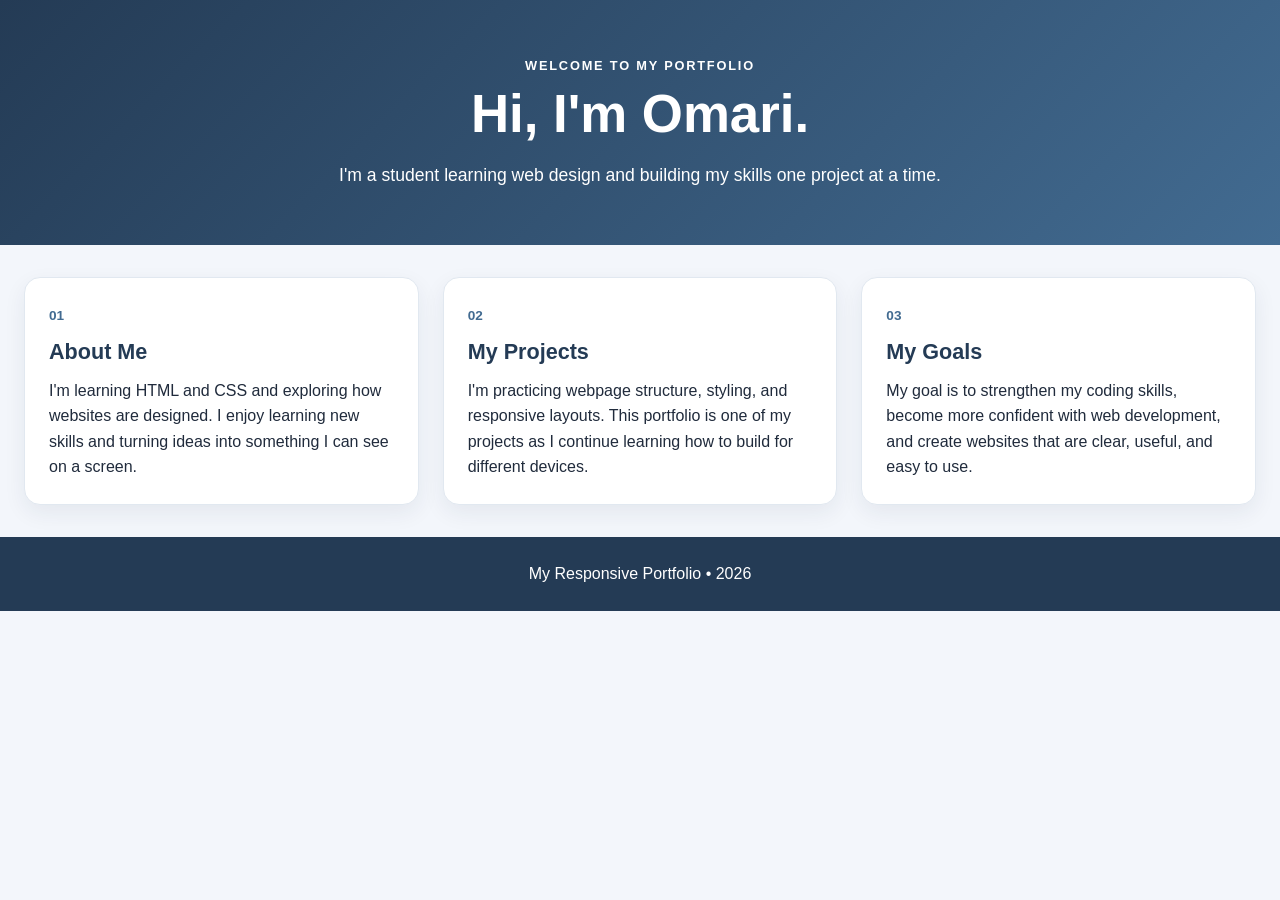
<file: index.html>
<!DOCTYPE html>
<html lang="en">
<head>
  <meta charset="UTF-8">
  <meta name="viewport" content="width=device-width, initial-scale=1.0">
  <title>My Responsive Portfolio</title>
  <link rel="stylesheet" href="style.css">
</head>
<body>
  <header class="site-header">
    <div class="header-content">
      <p class="eyebrow">WELCOME TO MY PORTFOLIO</p>
      <h1>Hi, I'm Omari.</h1>
      <p class="intro">I'm a student learning web design and building my skills one project at a time.</p>
    </div>
  </header>

  <main>
    <section class="content-grid" aria-label="Portfolio sections">
      <article class="card">
        <span class="card-number">01</span>
        <h2>About Me</h2>
        <p>I'm learning HTML and CSS and exploring how websites are designed. I enjoy learning new skills and turning ideas into something I can see on a screen.</p>
      </article>

      <article class="card">
        <span class="card-number">02</span>
        <h2>My Projects</h2>
        <p>I'm practicing webpage structure, styling, and responsive layouts. This portfolio is one of my projects as I continue learning how to build for different devices.</p>
      </article>

      <article class="card">
        <span class="card-number">03</span>
        <h2>My Goals</h2>
        <p>My goal is to strengthen my coding skills, become more confident with web development, and create websites that are clear, useful, and easy to use.</p>
      </article>
    </section>
  </main>

  <footer>
    <p>My Responsive Portfolio <span aria-hidden="true">•</span> 2026</p>
  </footer>
</body>
</html>
</file>
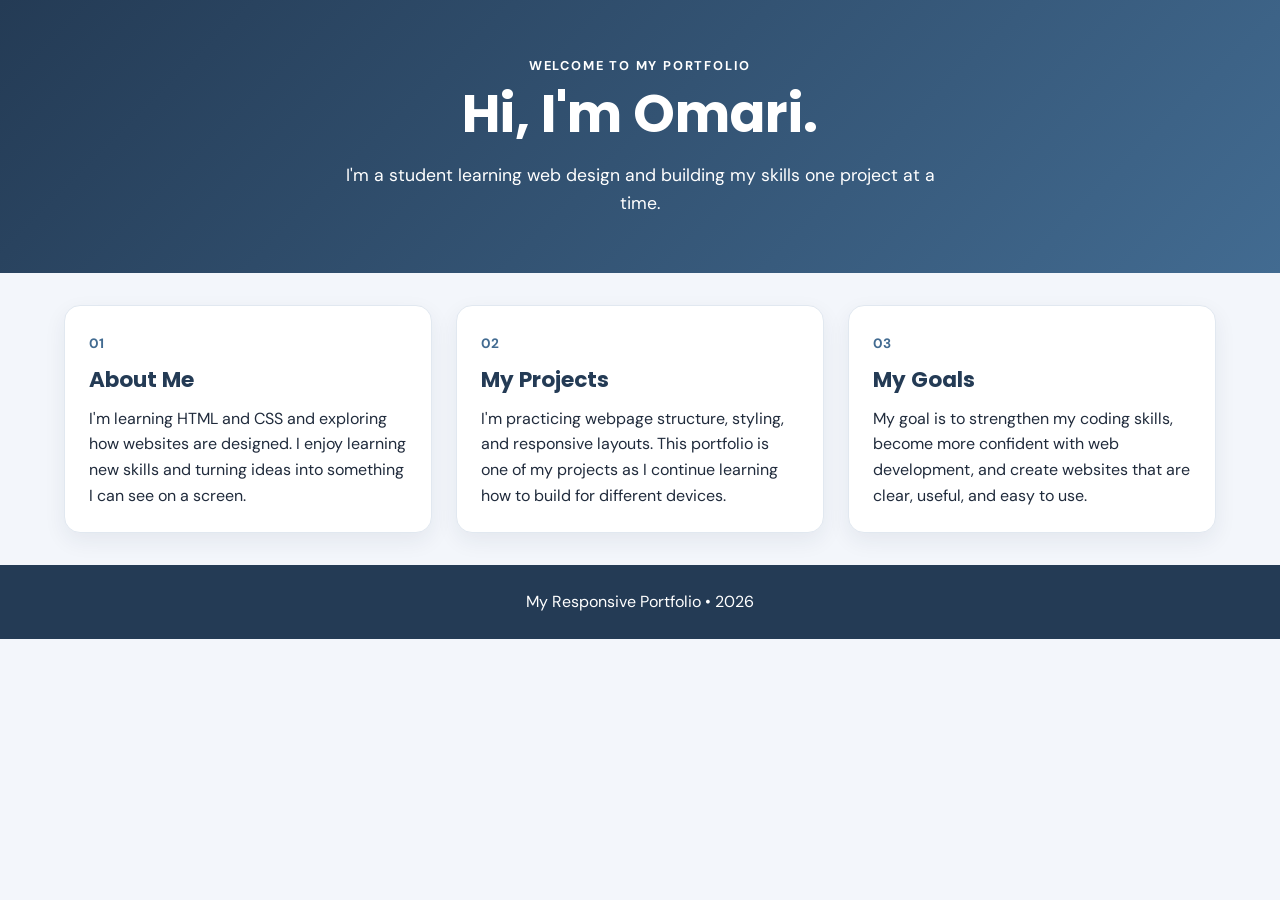
<file: index.1.html>
<!DOCTYPE html>
<html lang="en">
<head>
  <meta charset="UTF-8">
  <meta name="viewport" content="width=device-width, initial-scale=1.0">
  <meta name="description" content="Omari's responsive student portfolio.">
  <title>My Responsive Portfolio</title>
  <link rel="preconnect" href="https://fonts.googleapis.com">
  <link rel="preconnect" href="https://fonts.gstatic.com" crossorigin>
  <link href="https://fonts.googleapis.com/css2?family=DM+Sans:wght@400;500;600;700&family=Poppins:wght@500;600;700&display=swap" rel="stylesheet">
  <link rel="stylesheet" href="style.css">
</head>
<body>
  <header class="site-header">
    <div class="header-content">
      <p class="eyebrow">WELCOME TO MY PORTFOLIO</p>
      <h1>Hi, I'm Omari.</h1>
      <p class="intro">I'm a student learning web design and building my skills one project at a time.</p>
    </div>
  </header>

  <main id="main-content">
    <section class="content-grid" aria-label="Portfolio sections">
      <article class="card">
        <span class="card-number">01</span>
        <h2>About Me</h2>
        <p>I'm learning HTML and CSS and exploring how websites are designed. I enjoy learning new skills and turning ideas into something I can see on a screen.</p>
      </article>

      <article class="card">
        <span class="card-number">02</span>
        <h2>My Projects</h2>
        <p>I'm practicing webpage structure, styling, and responsive layouts. This portfolio is one of my projects as I continue learning how to build for different devices.</p>
      </article>

      <article class="card">
        <span class="card-number">03</span>
        <h2>My Goals</h2>
        <p>My goal is to strengthen my coding skills, become more confident with web development, and create websites that are clear, useful, and easy to use.</p>
      </article>
    </section>
  </main>

  <footer>
    <p>My Responsive Portfolio <span aria-hidden="true">•</span> 2026</p>
  </footer>
</body>
</html>
</file>
<file: style.css>
/* Responsive Portfolio — Milestone 2 */

/* Color palette: navy, blue, white, and a soft blue-gray background. */
/* Spacing uses an 8px-based scale wherever practical. */
:root {
  --navy: #243b55;
  --blue: #426b91;
  --page-bg: #f3f6fb;
  --text: #202b3c;
  --muted-border: #e1e8f0;
  --white: #ffffff;
  --space-1: 8px;
  --space-2: 16px;
  --space-3: 24px;
  --space-4: 32px;
  --space-5: 48px;
}

* {
  box-sizing: border-box;
}

html {
  min-width: 320px;
  scroll-behavior: smooth;
}

body {
  margin: 0;
  font-family: "DM Sans", Arial, sans-serif;
  line-height: 1.6;
  color: var(--text);
  background: var(--page-bg);
}

.site-header {
  padding: 56px 24px;
  color: var(--white);
  text-align: center;
  background: linear-gradient(135deg, var(--navy), var(--blue));
}

.header-content {
  max-width: 760px;
  margin: 0 auto;
}

.eyebrow {
  margin: 0 0 var(--space-1);
  font-size: 0.8rem;
  font-weight: 700;
  letter-spacing: 0.14em;
}

h1,
h2 {
  font-family: "Poppins", "DM Sans", sans-serif;
}

h1 {
  margin: 0;
  font-size: clamp(2rem, 5vw, 3.3rem);
  line-height: 1.15;
}

.intro {
  max-width: 620px;
  margin: var(--space-2) auto 0;
  font-size: 1.1rem;
}

#main-content {
  width: 100%;
  max-width: 1200px;
  margin: 0 auto;
}

.content-grid {
  display: grid;
  grid-template-columns: repeat(3, minmax(0, 1fr));
  gap: var(--space-3);
  padding: var(--space-4) 24px;
}

.card {
  min-width: 0;
  padding: var(--space-3);
  background: var(--white);
  border: 1px solid var(--muted-border);
  border-radius: 16px;
  box-shadow: 0 8px 22px rgba(28, 47, 73, 0.07);
  transition: transform 180ms ease, box-shadow 180ms ease;
}

.card:hover {
  transform: translateY(-4px);
  box-shadow: 0 12px 26px rgba(28, 47, 73, 0.11);
}

.card-number {
  display: inline-block;
  margin-bottom: var(--space-1);
  color: var(--blue);
  font-size: 0.85rem;
  font-weight: 700;
}

.card h2 {
  margin: 0 0 var(--space-1);
  color: var(--navy);
  font-size: 1.35rem;
}

.card p {
  margin: 0;
  overflow-wrap: anywhere;
}

footer {
  padding: 24px 16px;
  color: var(--white);
  text-align: center;
  background: var(--navy);
}

footer p {
  margin: 0;
}

/* Tablet: two columns at 768px and below. */
@media screen and (max-width: 768px) {
  .content-grid {
    grid-template-columns: repeat(2, minmax(0, 1fr));
    gap: 16px;
    padding: 24px 16px;
  }

  .site-header {
    padding: 48px 24px;
  }
}

/* Mobile: one column at 480px and below, including 320px screens. */
@media screen and (max-width: 480px) {
  .content-grid {
    grid-template-columns: minmax(0, 1fr);
    gap: 16px;
    padding: 16px;
  }

  .site-header {
    padding: 32px 16px;
  }

  .intro {
    font-size: 1rem;
  }

  .card {
    padding: 24px;
  }
}

/* Respect visitors who prefer reduced motion. */
@media (prefers-reduced-motion: reduce) {
  html {
    scroll-behavior: auto;
  }

  .card {
    transition: none;
  }
}
</file>
